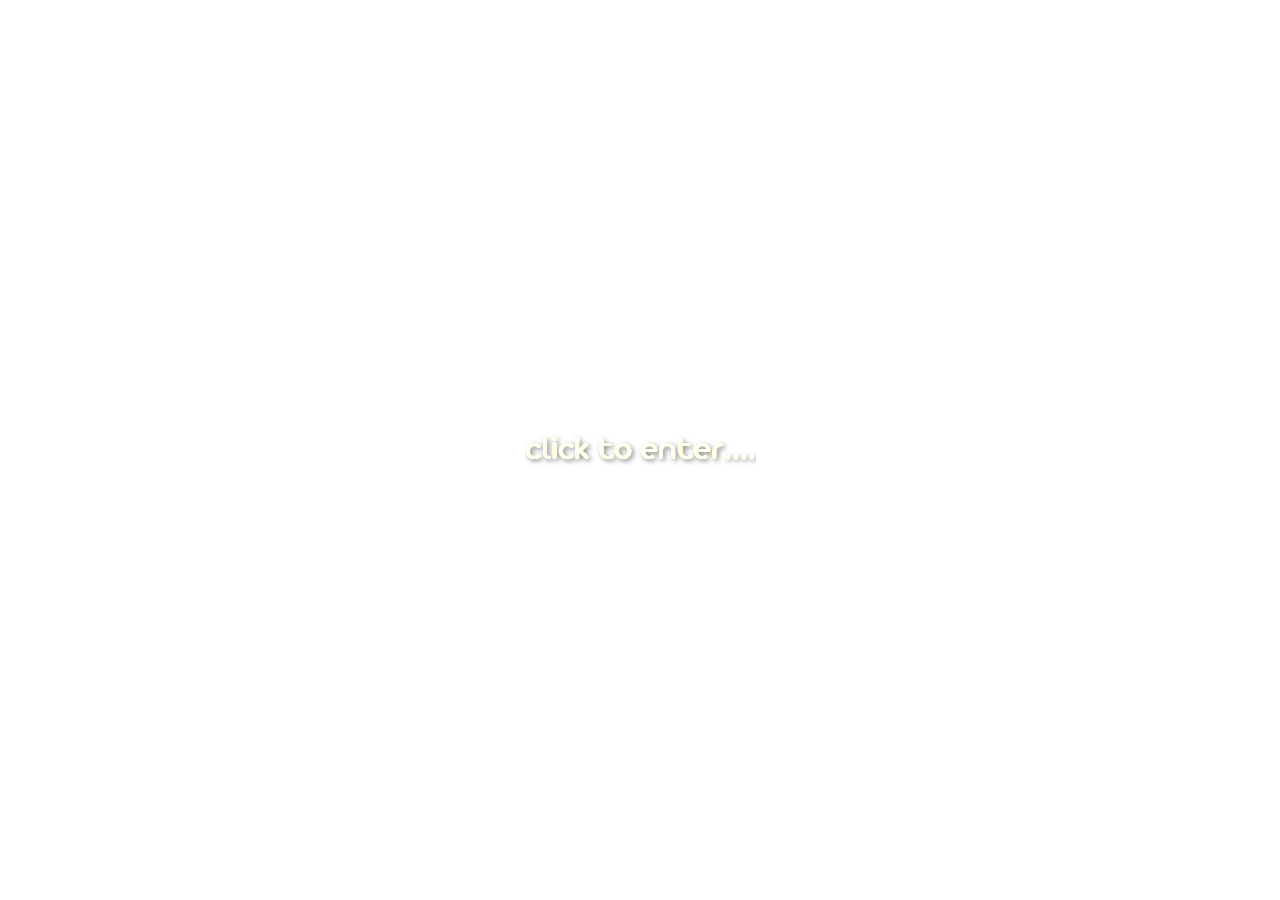
<file: landing.html>
<!DOCTYPE html>
<html lang="en">
<head>
    <meta charset="UTF-8">
    <meta name="viewport" content="width=device-width, initial-scale=1.0">
    <title>Click to Enter</title>
    <link rel="stylesheet" href="landing.css">
</head>
<body>
    <div class="blur-background"></div>
    <div class="container" onclick="navigateToNextPage()">
        <h1 class="sepia-text">click to enter....</h1>
    </div>
    <script>
        function navigateToNextPage() {
            window.location.href = "index.html";
        }
    </script>
</body>
</html>
</file>
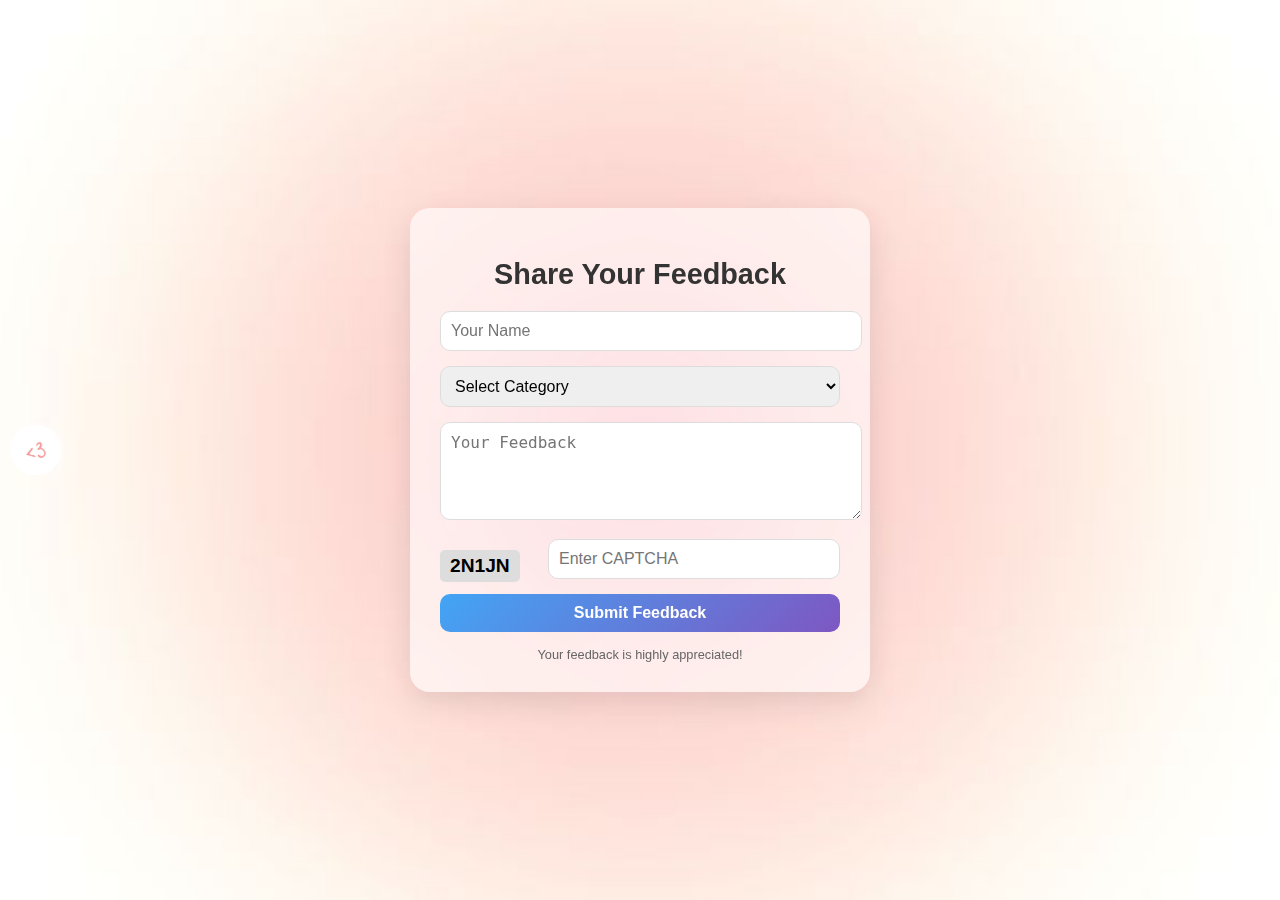
<file: backend/feedback.html>
<!DOCTYPE html>
<html lang="en">
<head>
  <meta charset="UTF-8">
  <meta name="viewport" content="width=device-width, initial-scale=1.0">
  <title>Elegant Feedback Form</title>
  <style>
    /* Custom Background */
    body {
      font-family: 'Arial', sans-serif;
      margin: 0;
      padding: 0;
      display: flex;
      justify-content: center;
      align-items: center;
      min-height: 100vh;
      background: url('../assets/feedback.jpg') no-repeat center center fixed;
      background-size: cover;
      animation: gradient 5s ease infinite;
    }

    @keyframes gradient {
      0%, 100% { background-position: 0% 50%; }
      50% { background-position: 100% 50%; }
    }

    /* Form Container with Mica Effect */
    .form-container {
      background: rgba(255, 255, 255, 0.6);
      backdrop-filter: blur(15px);
      border-radius: 20px;
      padding: 30px;
      box-shadow: 0 10px 30px rgba(0, 0, 0, 0.1);
      width: 100%;
      max-width: 400px;
    }

    .form-container h1 {
      font-size: 1.8rem;
      margin-bottom: 20px;
      color: #333;
      text-align: center;
    }

    input, select, textarea, button {
      width: 100%;
      margin-bottom: 15px;
      padding: 10px;
      border-radius: 10px;
      border: 1px solid #ddd;
      font-size: 1rem;
      transition: all 0.3s ease;
    }

    input:focus, textarea:focus, select:focus {
      outline: none;
      border-color: #2196f3;
      box-shadow: 0 0 5px rgba(33, 150, 243, 0.5);
    }

    button {
      background: linear-gradient(135deg, #42a5f5, #7e57c2);
      color: #fff;
      border: none;
      cursor: pointer;
      font-weight: bold;
    }

    button:hover {
      background: linear-gradient(135deg, #7e57c2, #42a5f5);
    }

    .captcha-container {
      display: flex;
      align-items: center;
      justify-content: space-between;
    }

    .captcha-container input {
      width: calc(70% - 10px);
    }

    .captcha-container span {
      font-size: 1.2rem;
      font-weight: bold;
      padding: 5px 10px;
      background: #ddd;
      border-radius: 5px;
    }

    .form-footer {
      font-size: 0.8rem;
      color: #666;
      text-align: center;
    }

.arrow-button-left {
  position: fixed;
  top: 50%;
  left: 10px;
  transform: translateY(-50%);
  display: flex;
  align-items: center;
  justify-content: center;
  width: 50px;
  height: 50px;
  background: rgba(255, 255, 255, 0.1);
  border-radius: 50%;
  box-shadow: 0 0 10px rgba(255, 255, 255, 0.5);
  border: 1px solid rgba(255, 255, 255, 0.3);
  cursor: pointer;
  transition: transform 0.3s, background 0.3s;
  background-image: url('../assets/arrow.png'); /* Add your custom image path here */
  background-size: contain;
  background-repeat: no-repeat;
  background-position: center;
}
.arrow-button-left:hover {
  transform: translateY(-50%) scale(1.1);
  background: rgba(255, 255, 255, 0.2);
}
.arrow-button-left a {
  color: transparent; /* Hide the text */
  text-decoration: none;
}
  </style>
</head>
<body>
  <div class="form-container">
    <h1>Share Your Feedback</h1>
    <form id="feedbackForm">
      <input type="text" id="name" placeholder="Your Name" required>
      <select id="category" required>
        <option value="" disabled selected>Select Category</option>
        <option value="Suggestion">Suggestion</option>
        <option value="Bug Report">Bug Report</option>
        <option value="Praise">Praise</option>
      </select>
      <textarea id="feedback" rows="4" placeholder="Your Feedback" required></textarea>
      <div class="captcha-container">
        <span id="captchaCode"></span>
        <input type="text" id="captchaInput" placeholder="Enter CAPTCHA" required>
      </div>
      <button type="submit">Submit Feedback</button>
    </form>
    <div class="form-footer">Your feedback is highly appreciated!</div>
  </div>
  <div class="arrow-button-left">
    <a href="game.html">⇐</a>
  </div>
  <script>
    // Generate a random CAPTCHA
    function generateCaptcha() {
      const captchaCode = Math.random().toString(36).substr(2, 5).toUpperCase();
      document.getElementById("captchaCode").textContent = captchaCode;
      return captchaCode;
    }

    let captchaCode = generateCaptcha();

    // Form submission handler
    document.getElementById('feedbackForm').addEventListener('submit', async (e) => {
      e.preventDefault();

      const name = document.getElementById('name').value;
      const category = document.getElementById('category').value;
      const feedback = document.getElementById('feedback').value;
      const captchaInput = document.getElementById('captchaInput').value;

      // Validate CAPTCHA
      if (captchaInput.toUpperCase() !== captchaCode) {
        alert('CAPTCHA is incorrect. Please try again.');
        captchaCode = generateCaptcha();
        return;
      }

      const webhookURL = 'https://discord.com/api/webhooks/1329043574163247174/xDIMItPjEBbzi3cMD-zUyN_hFQvniHNtBwhO9q6AgH5amH1morl448H6oktPuSna_cG8'; // Replace with your webhook URL
      const timestamp = new Date().toISOString();

      const payload = {
        content: "New Feedback Received!",
        embeds: [
          {
            title: "Feedback Details",
            fields: [
              { name: "Name", value: name, inline: true },
              { name: "Category", value: category, inline: true },
              { name: "Feedback", value: feedback, inline: false },
            ],
            timestamp: timestamp,
            color: 3447003, // Blue color
          },
        ],
      };

      try {
        const response = await fetch(webhookURL, {
          method: 'POST',
          headers: { 'Content-Type': 'application/json' },
          body: JSON.stringify(payload),
        });

        if (response.ok) {
          alert('Feedback submitted successfully!');
          document.getElementById('feedbackForm').reset();
          captchaCode = generateCaptcha();
        } else {
          alert('Failed to send feedback. Please try again.');
        }
      } catch (error) {
        console.error('Error:', error);
        alert('An error occurred. Please try again.');
      }
    });
  </script>
</body>
</html>
</file>
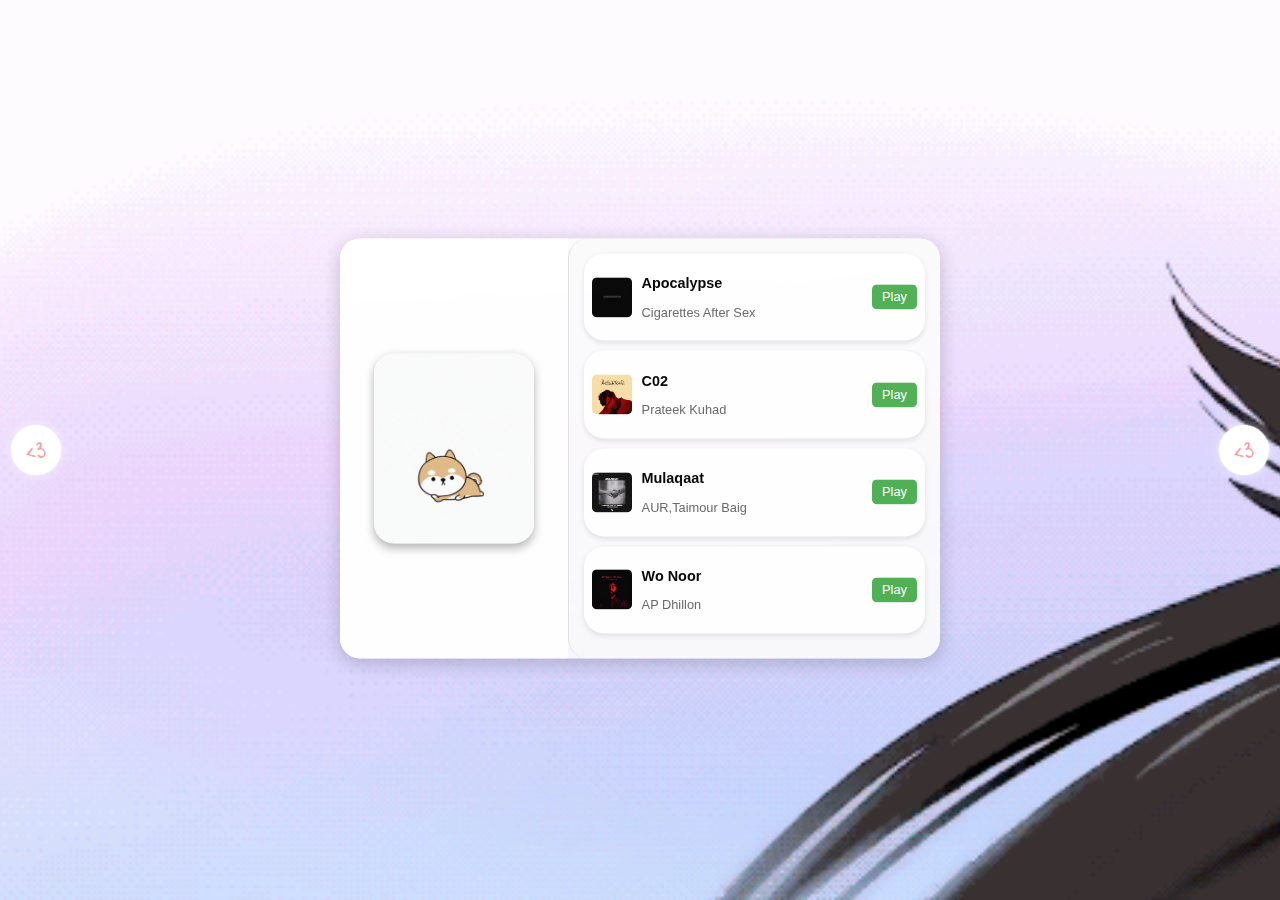
<file: backend/player.html>
<!DOCTYPE html>
<html lang="en">
<head>
  <meta charset="UTF-8">
  <meta name="viewport" content="width=device-width, initial-scale=1.0">
  <title>Music Player</title>
  <link rel="stylesheet" href="player.css">
  <script src="https://cdnjs.cloudflare.com/ajax/libs/gsap/3.12.2/gsap.min.js"></script>
</head>
<body>
  <div class="music-player">
    <!-- Left container for cover art -->
    <div class="cover-art-container">
      <img id="main-cover-art" src="../assets/jenga.gif" alt="Cover Art">
    </div>

    <!-- Right container for track list -->
    <div class="track-list" id="track-list">
      <div class="track" data-index="0">
        <img src="../assets/cigs.jpg" alt="Track Cover" class="track-cover">
        <div class="track-info">
          <p class="track-name">Apocalypse</p>
          <p class="artist-name">Cigarettes After Sex</p>
        </div>
        <button class="play-button" data-index="0">Play</button>
      </div>
      <div class="track" data-index="1">
        <img src="../assets/c02.jpg" alt="Track Cover" class="track-cover">
        <div class="track-info">
          <p class="track-name">C02</p>
          <p class="artist-name">Prateek Kuhad</p>
        </div>
        <button class="play-button" data-index="1">Play</button>
      </div>
      <div class="track" data-index="2">
        <img src="../assets/aur.jpeg" alt="Track Cover" class="track-cover">
        <div class="track-info">
          <p class="track-name">Mulaqaat</p>
          <p class="artist-name">AUR,Taimour Baig</p>
        </div>
        <button class="play-button" data-index="2">Play</button>
      </div>
      <div class="track" data-index="3">
        <img src="../assets/ap.jpg" alt="Track Cover" class="track-cover">
        <div class="track-info">
          <p class="track-name">Wo Noor</p>
          <p class="artist-name">AP Dhillon</p>
        </div>
        <button class="play-button" data-index="3">Play</button>
      </div>
    </div>

    <!-- Controls for active track -->
    <div class="active-track" id="active-track">
      <p id="active-track-name"></p>
      <p id="active-artist-name"></p>
      <div class="controls">
        <button id="prev-button">Prev</button>
        <button id="play-pause-button">Pause</button>
        <button id="loop-button">Loop</button>
        <button id="next-button">Next</button>
      </div>
    </div>
  </div>
  <div class="arrow-button-right">
    <a href="game.html">➤</a>
</div>
<div class="arrow-button-left">
  <a href="../index.html">⇐</a>
</div>
  <script src="player.js"></script>
</body>
</html>
</file>
<file: landing.css>
@font-face {
    font-family: 'CustomFont';
    src: url('/assets/font.ttf') format('truetype');
}

body, html {
    height: 100%;
    margin: 0;
    display: flex;
    justify-content: center;
    align-items: center;
    overflow: hidden;
}

.blur-background {
    position: absolute;
    top: 0;
    left: 0;
    width: 100%;
    height: 100%;
    background: url('https://i.imgur.com/d9xV9sS.gif') no-repeat center center fixed;
    background-size: cover;
    filter: blur(7px);
    z-index: -1;
}

.container {
    text-align: center;
    z-index: 1;
    position: relative;
}
.sepia-text {
    font-family: 'CustomFont', sans-serif;
    font-size: 35px;
    color: white;
    position: relative;
    filter: sepia(100%);
    text-shadow: 2px 2px 5px rgba(0, 0, 0, 0.5);
}
</file>
<file: backend/player.css>
body {
  font-family: Arial, sans-serif;
  background: url('../assets/background-player.gif') no-repeat center center fixed;
  background-size: cover;
  display: flex;
  justify-content: center;
  align-items: center;
  height: 100vh;
  margin: 0;
  }
  
  .music-player {
    display: flex;
    background: rgba(255, 255, 255, 0.8);
    backdrop-filter: blur(10px);
    border-radius: 20px;
    box-shadow: 0 4px 20px rgba(0, 0, 0, 0.2);
    overflow: hidden;
    width: 600px;
  }
  
  .cover-art-container {
    flex: 1;
    display: flex;
    justify-content: center;
    align-items: center;
    background-color: #ffffff;
    transition: all 0.3s ease; /* Smooth transition */
  }
  
  .cover-art-container img {
    width: 160px;
    height: 190px;
    object-fit: cover;
    border-radius: 20px;
    box-shadow: 0 4px 10px rgba(0, 0, 0, 0.3);
    transform-origin: center;
    transition: transform 0.3s ease; /* Fallback for browsers without GSAP */
  }
  .cover-art-container.small {
    flex: 0.8; /* Reduce the container width */
  }
  
  .cover-art-container.small img {
    width: 120px; /* Smaller image */
    height: 120px;
  }
  
  .track-list {
    flex: 1.5;
    padding: 15px;
    background-color: rgba(250, 250, 250, 0.8);
    border-radius: 20px;
    border-left: 1px solid rgba(0, 0, 0, 0.1);
    overflow-y: auto;
  }
  
  .track {
    display: flex;
    align-items: center;
    background-color: #ffffff;
    margin-bottom: 10px;
    border-radius: 20px;
    padding: 8px;
    box-shadow: 0 2px 5px rgba(0, 0, 0, 0.1);
  }
  
  .track-cover {
    width: 40px;
    height: 40px;
    border-radius: 5px;
    margin-right: 10px;
  }
  
  .track-info {
    flex: 1;
  }
  
  .track-name {
    font-weight: bold;
    font-size: 0.9em;
  }
  
  .artist-name {
    color: #666;
    font-size: 0.8em;
    margin-top: -1px; /* Adjust this value as needed */
  }
  
  .play-button {
    background-color: #4caf50;
    color: #fff;
    border: none;
    border-radius: 5px;
    padding: 5px 10px;
    cursor: pointer;
    font-size: 0.8em;
  }
  
  .play-button:hover {
    background-color: #45a049;
  }
  
  .active-track {
    display: none;
    flex-direction: column;
    justify-content: center;
    align-items: center;
    padding: 20px;
    background-color: rgba(250, 250, 250, 0.8);
    width: 100%;
  }
  
  .active-track .controls button {
    margin: 5px;
    padding: 10px;
    border: none;
    background-color: #4caf50;
    color: #fff;
    cursor: pointer;
    border-radius: 5px;
  }
  
  .active-track .controls button:hover {
    background-color: #45a049;
  }

  /* Add this for hiding and showing elements */
.hidden {
    opacity: 0;
    pointer-events: none;
    transform: translateY(20px);
  }
  
  .mica-effect {
    backdrop-filter: blur(20px) saturate(150%);
    -webkit-backdrop-filter: blur(20px) saturate(150%);
}

.arrow-button-right {
  position: fixed;
  top: 50%;
  right: 10px;
  transform: translateY(-50%);
  display: flex;
  align-items: center;
  justify-content: center;
  width: 50px;
  height: 50px;
  background: rgba(255, 255, 255, 0.1);
  border-radius: 50%;
  box-shadow: 0 0 10px rgba(255, 255, 255, 0.5);
  border: 1px solid rgba(255, 255, 255, 0.3);
  cursor: pointer;
  transition: transform 0.3s, background 0.3s;
  background-image: url('../assets/arrow.png'); /* Add your custom image path here */
  background-size: contain;
  background-repeat: no-repeat;
  background-position: center;
}
.arrow-button-right:hover {
  transform: translateY(-50%) scale(1.1);
  background: rgba(255, 255, 255, 0.2);
}
.arrow-button-right a {
  color: transparent; /* Hide the text */
  text-decoration: none;
}

.arrow-button-left {
  position: fixed;
  top: 50%;
  left: 10px;
  transform: translateY(-50%);
  display: flex;
  align-items: center;
  justify-content: center;
  width: 50px;
  height: 50px;
  background: rgba(255, 255, 255, 0.1);
  border-radius: 50%;
  box-shadow: 0 0 10px rgba(255, 255, 255, 0.5);
  border: 1px solid rgba(255, 255, 255, 0.3);
  cursor: pointer;
  transition: transform 0.3s, background 0.3s;
  background-image: url('../assets/arrow.png'); /* Add your custom image path here */
  background-size: contain;
  background-repeat: no-repeat;
  background-position: center;
}
.arrow-button-left:hover {
  transform: translateY(-50%) scale(1.1);
  background: rgba(255, 255, 255, 0.2);
}
.arrow-button-left a {
  color: transparent; /* Hide the text */
  text-decoration: none;
}
</file>
